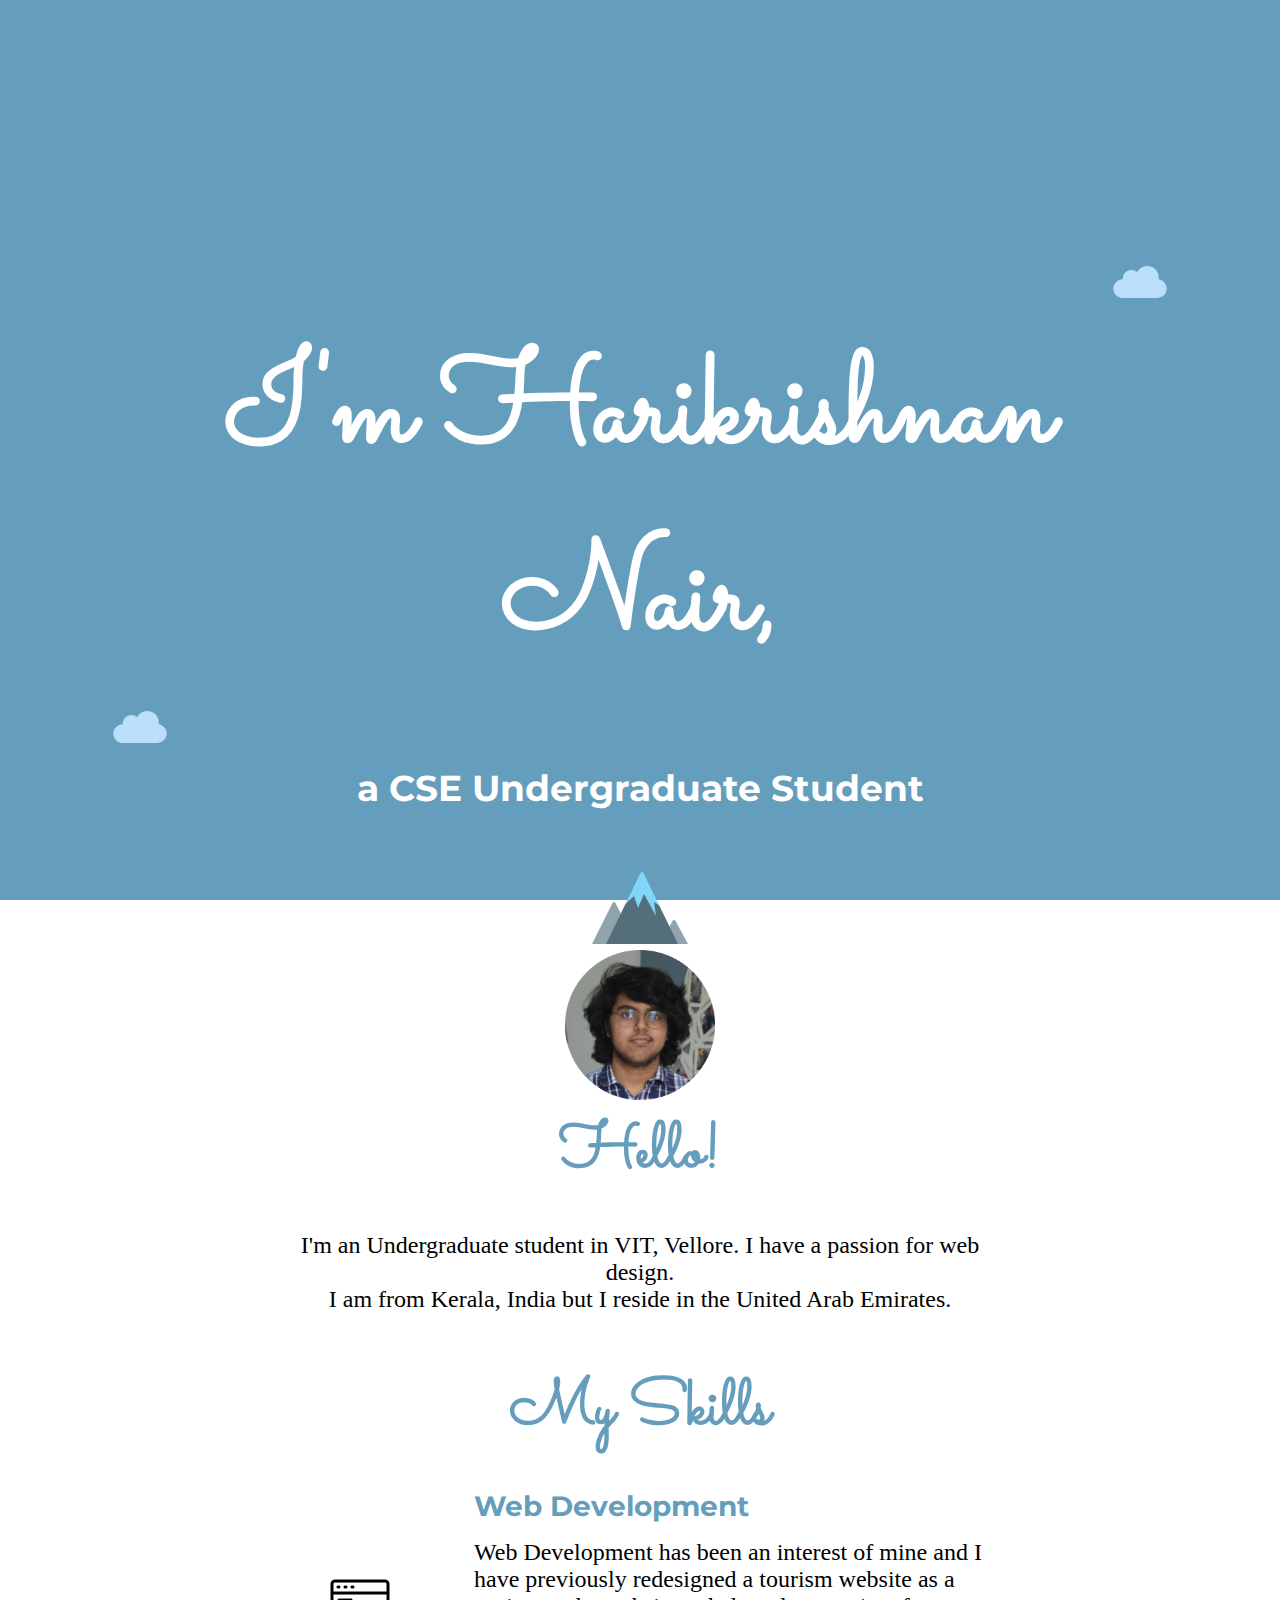
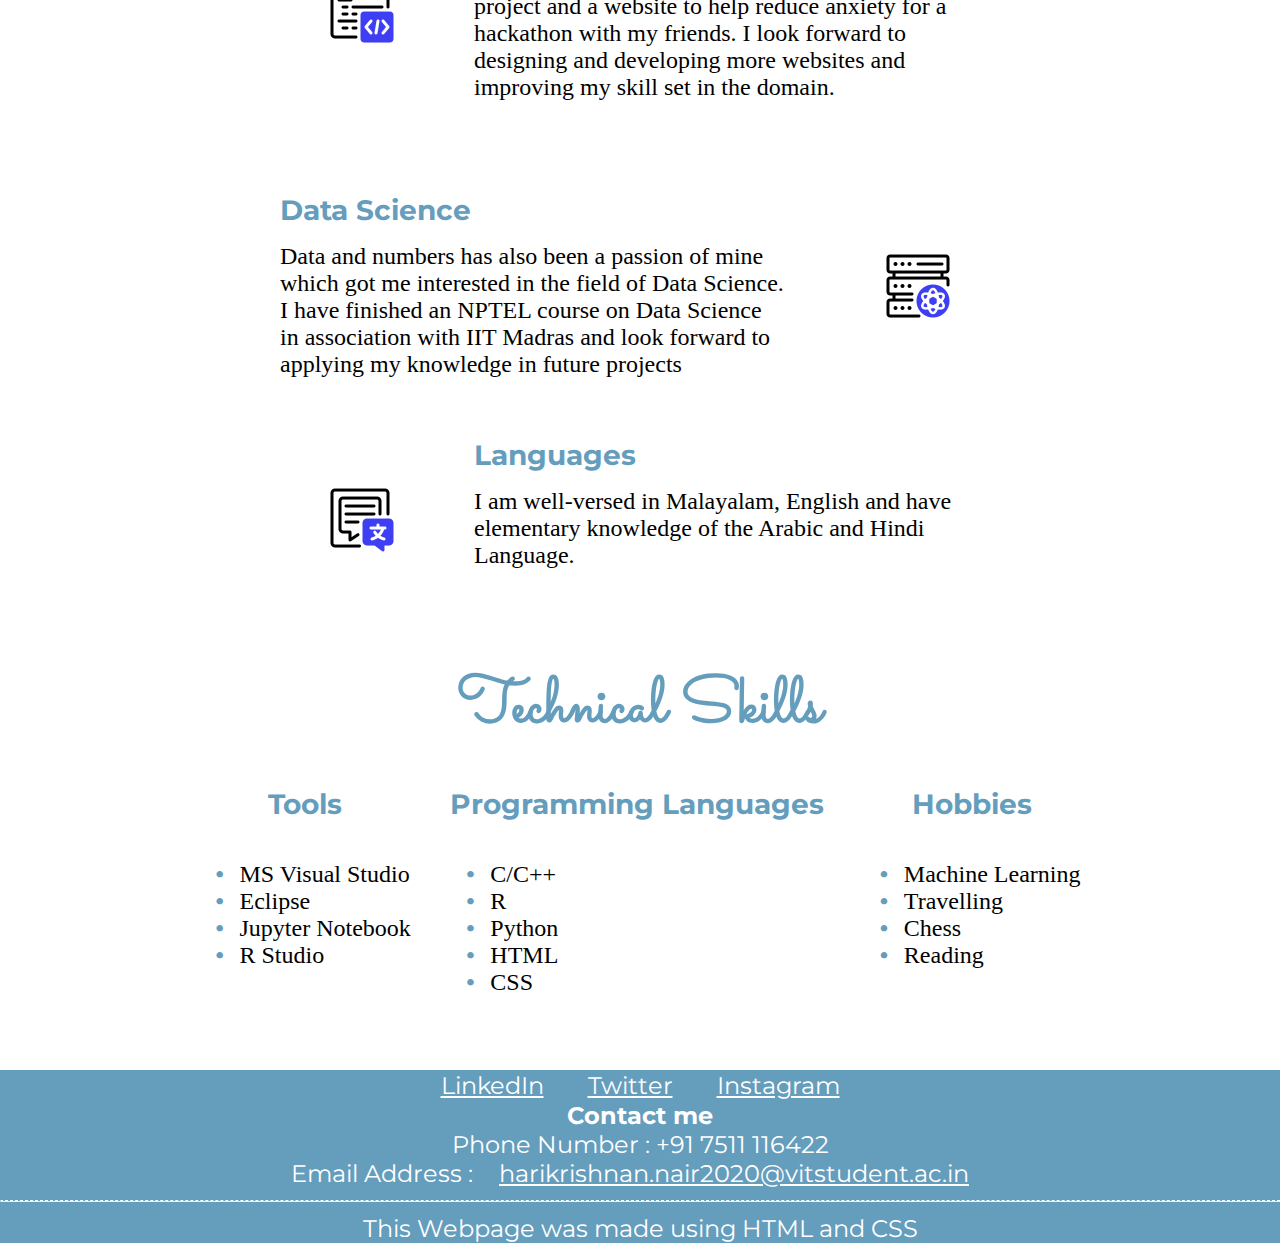
<file: index.html>
<!DOCTYPE html>
<html>

<head>
  <meta charset="utf-8" />
  <meta http-equiv="X-UA-Compatible" content="IE=edge" />
  <title>MY PROFILE PAGE</title>
  <meta name="viewport" content="width=device-width, initial-scale=1" />
  <link rel="stylesheet" href="styles.css" />
  <link
    href="https://fonts.googleapis.com/css2?family=Merriweather+Sans:wght@300&family=Montserrat:wght@200&family=Sacramento&display=swap"
    rel="stylesheet">
  <link rel="icon" href="https://img.icons8.com/ios-glyphs/344/cat-profile--v1.png">
</head>

<body>
  <div class="top-container">
    <div class=top-content>
      <img class="cloud-1" src="images/icons8-clouds-96.png" alt="random-image" width="5%">
      <h1>I'm Harikrishnan Nair,</h1>
      <img class="cloud-2" src="images/icons8-clouds-96.png" alt="random-image" width="5%">
      <h2 class="h2-1">a CSE Undergraduate Student</h2>
      <img class="mountain" src="images/icons8-mountain-96.png" alt="random-image">
    </div>

  </div>

  <div class="middle-container">
    <div class="profile">
      <img class="profile-pic" src="images/pic.png" alt="profile-pic" />
      <h1 class="heading">Hello!</h2>
        <p>
          I'm an Undergraduate student in VIT, Vellore. I have a passion for web design.
          <br>
          I am from Kerala, India but I reside in the United Arab Emirates.
        </p>
    </div>
    <div class="skills">
      <h1 class="heading">My Skills</h1>
      <div class="skill-row">
        <img class="web-dev-pic" src="images/icons8-code-64.png" alt="web-dev-pic" style="padding: 0 0 0 50px"
          width="64px" height=64px>
        <div class="skill-content">
          <h3 class="skill-heading">Web Development</h3>
          <p style="padding-bottom: 2rem;">
            Web Development has been an interest of mine and I have previously redesigned a tourism website as a
            project and a website to help reduce anxiety for a hackathon with my friends. I look forward to designing
            and developing more websites and improving my skill set in the domain.
          </p>
        </div>

      </div>
      <div class="skill-row">
        <div class="skill-content-1">
          <h3 class="skill-heading">Data Science</h3>
          <p style="padding: 0 20px 0 0">Data and numbers has also been a passion of mine which got me interested in the
            field of Data Science. I have finished an NPTEL course on Data Science in association with IIT Madras and
            look forward to applying my knowledge in future projects </p>
        </div>

        <img class="data-science-pic" src="images/icons8-data-science-64.png" alt="data-science-pic"
          style="padding: 0 50px 0 0" width="64px" height=64px>
      </div>
      <div class="skill-row">
        <img class="web-dev-pic" src="images/icons8-language-64.png" alt="web-dev-pic" style="padding: 0 0 0 50px"
          width="64px" height=64px>
        <div class="skill-content">
          <h3 class="skill-heading">Languages</h3>

          <p style="padding-bottom: 2rem;">
            I am well-versed in Malayalam, English and have elementary knowledge of the Arabic and Hindi Language.
          </p>
        </div>

      </div>
      <h1 class="heading">Technical Skills</h1>
      <div class="wrap">
        <div class="tech-skills">
          <h3 class="sub">Tools</h3>
          <ul>
            <li>MS Visual Studio</li>
            <li>Eclipse</li>
            <li>Jupyter Notebook</li>
            <li>R Studio</li>
          </ul>
        </div>
        <div class="languages">
          <h3 class="sub">Programming Languages</h3>
          <ul>
            <li>C/C++</li>
            <li>R</li>
            <li>Python</li>
            <li>HTML</li>
            <li>CSS</li>
          </ul>
        </div>
        <div class="interests">
          <h3 class="sub">Hobbies</h3>
          <ul>
            <li>Machine Learning</li>
            <li>Travelling</li>
            <li>Chess</li>
            <li>Reading</li>
          </ul>
        </div>
      </div>
    </div>
  </div>
  <div class=bottom-container>
    <a class="socials" href="">LinkedIn</a>
    <a class="socials" href="">Twitter</a>
    <a class="socials" href="">Instagram</a>
    <h4 class="socials">Contact me</h4>
    <p class="socials">Phone Number : +91 7511 116422</p>
    <p class="socials">Email Address : <a class="socials" href="">harikrishnan.nair2020@vitstudent.ac.in</a></p>
    <hr>
    <p class="socials">This Webpage was made using HTML and CSS</p>
  </div>
</body>

</html>
</file>
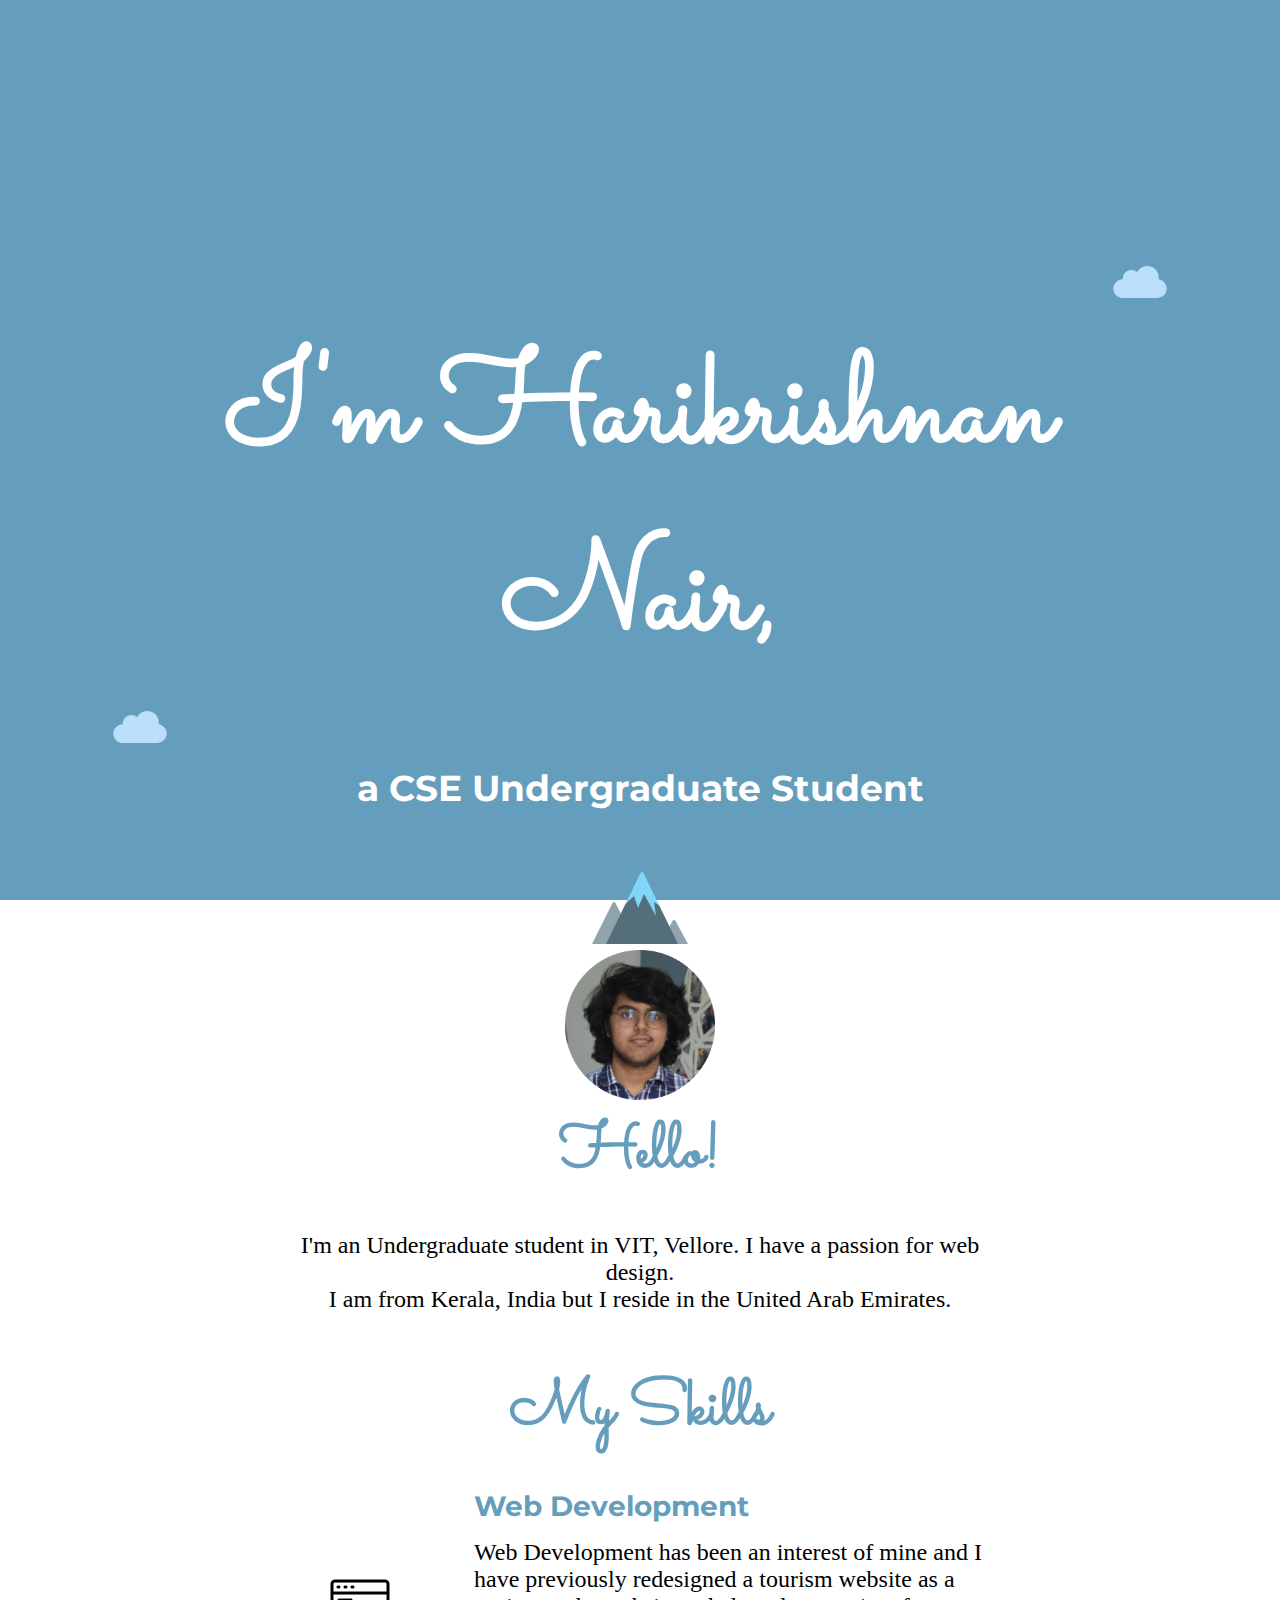
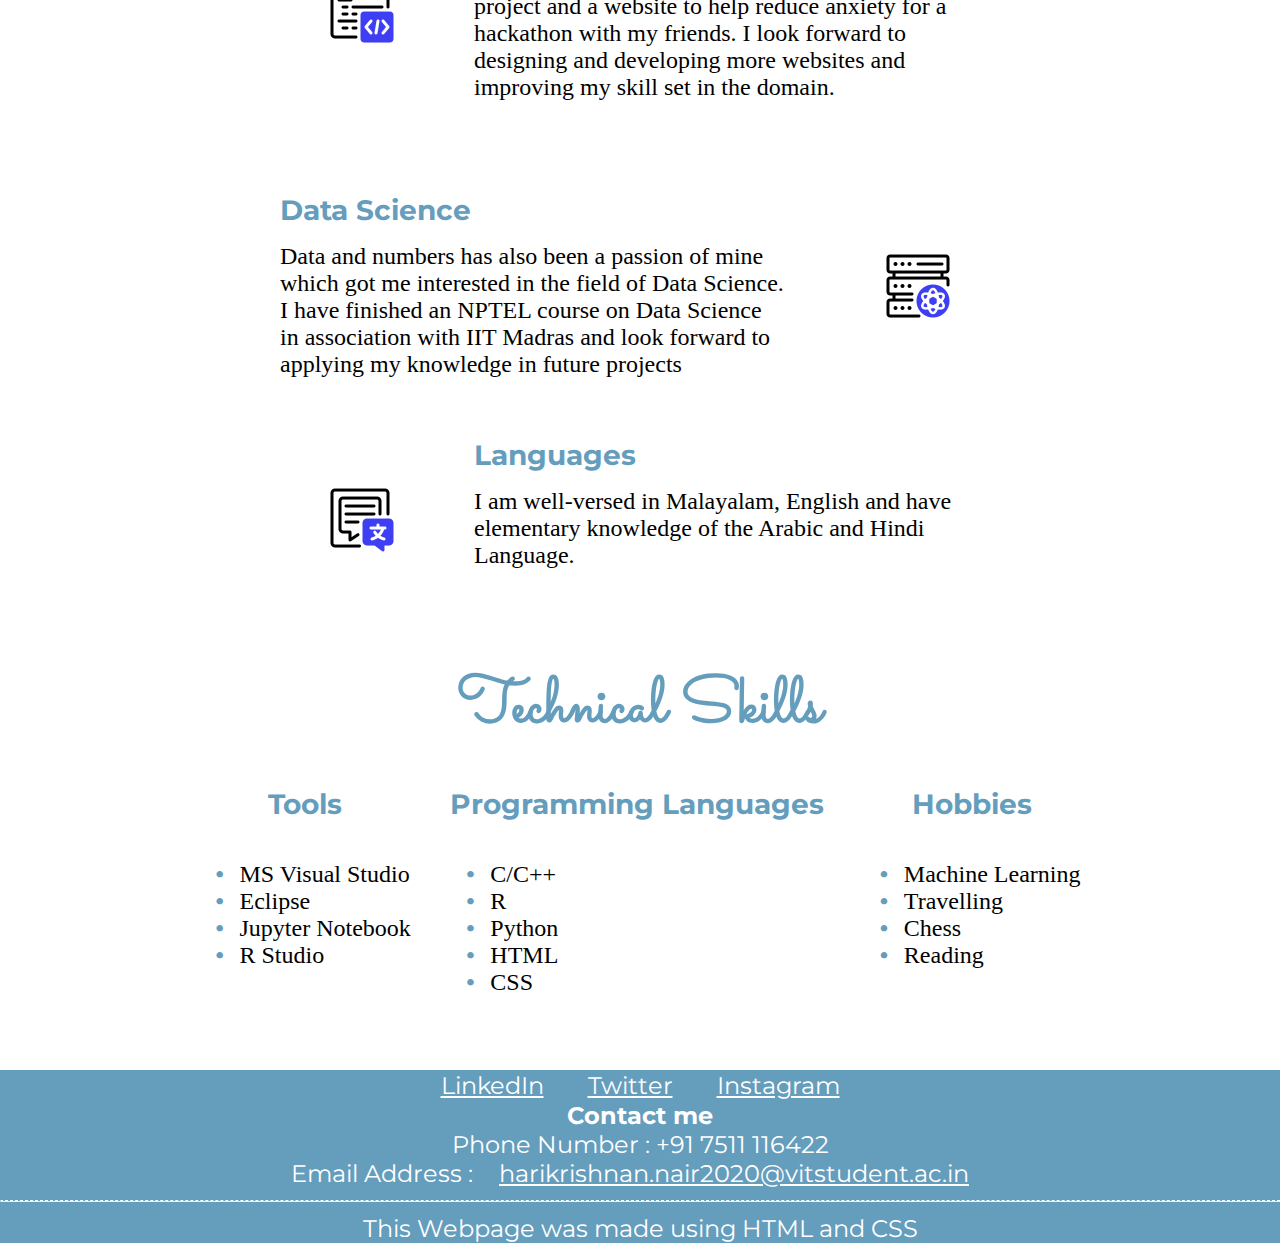
<file: task1.html>
<!DOCTYPE html>
<html>

<head>
  <meta charset="utf-8" />
  <meta http-equiv="X-UA-Compatible" content="IE=edge" />
  <title>MY PROFILE PAGE</title>
  <meta name="viewport" content="width=device-width, initial-scale=1" />
  <link rel="stylesheet" href="styles.css" />
  <link
    href="https://fonts.googleapis.com/css2?family=Merriweather+Sans:wght@300&family=Montserrat:wght@200&family=Sacramento&display=swap"
    rel="stylesheet">
</head>

<body>
  <div class="top-container">
    <div class=top-content>
      <img class="cloud-1" src="images/icons8-clouds-96.png" alt="random-image" width="5%">
      <h1>I'm Harikrishnan Nair,</h1>
      <img class="cloud-2" src="images/icons8-clouds-96.png" alt="random-image" width="5%">
      <h2 class="h2-1">a CSE Undergraduate Student</h2>
      <img class="mountain" src="images/icons8-mountain-96.png" alt="random-image">
    </div>

  </div>

  <div class="middle-container">
    <div class="profile">
      <img class="profile-pic" src="images/pic.png" alt="profile-pic" />
      <h1 class="heading">Hello!</h2>
        <p>
          I'm an Undergraduate student in VIT, Vellore. I have a passion for web design.
          <br>
          I am from Kerala, India but I reside in the United Arab Emirates.
        </p>
    </div>
    <div class="skills">
      <h1 class="heading">My Skills</h1>
      <div class="skill-row">
        <img class="web-dev-pic" src="images/icons8-code-64.png" alt="web-dev-pic" style="padding: 0 0 0 50px"
          width="64px" height=64px>
        <div class="skill-content">
          <h3 class="skill-heading">Web Development</h3>
          <p style="padding-bottom: 2rem;">
            Web Development has been an interest of mine and I have previously redesigned a tourism website as a
            project and a website to help reduce anxiety for a hackathon with my friends. I look forward to designing
            and developing more websites and improving my skill set in the domain.
          </p>
        </div>

      </div>
      <div class="skill-row">
        <div class="skill-content-1">
          <h3 class="skill-heading">Data Science</h3>
          <p style="padding: 0 20px 0 0">Data and numbers has also been a passion of mine which got me interested in the
            field of Data Science. I have finished an NPTEL course on Data Science in association with IIT Madras and
            look forward to applying my knowledge in future projects </p>
        </div>

        <img class="data-science-pic" src="images/icons8-data-science-64.png" alt="data-science-pic"
          style="padding: 0 50px 0 0" width="64px" height=64px>
      </div>
      <div class="skill-row">
        <img class="web-dev-pic" src="images/icons8-language-64.png" alt="web-dev-pic" style="padding: 0 0 0 50px"
          width="64px" height=64px>
        <div class="skill-content">
          <h3 class="skill-heading">Languages</h3>

          <p style="padding-bottom: 2rem;">
            I am well-versed in Malayalam, English and have elementary knowledge of the Arabic and Hindi Language.
          </p>
        </div>

      </div>
      <h1 class="heading">Technical Skills</h1>
      <div class="wrap">
        <div class="tech-skills">
          <h3 class="sub">Tools</h3>
          <ul>
            <li>MS Visual Studio</li>
            <li>Eclipse</li>
            <li>Jupyter Notebook</li>
            <li>R Studio</li>
          </ul>
        </div>
        <div class="languages">
          <h3 class="sub">Programming Languages</h3>
          <ul>
            <li>C/C++</li>
            <li>R</li>
            <li>Python</li>
            <li>HTML</li>
            <li>CSS</li>
          </ul>
        </div>
        <div class="interests">
          <h3 class="sub">Hobbies</h3>
          <ul>
            <li>Machine Learning</li>
            <li>Travelling</li>
            <li>Chess</li>
            <li>Reading</li>
          </ul>
        </div>
      </div>
    </div>
  </div>
  <div class=bottom-container>
    <a class="socials" href="">LinkedIn</a>
    <a class="socials" href="">Twitter</a>
    <a class="socials" href="">Instagram</a>
    <h4 class="socials">Contact me</h4>
    <p class="socials">Phone Number : +91 7511 116422</p>
    <p class="socials">Email Address : <a class="socials" href="">harikrishnan.nair2020@vitstudent.ac.in</a></p>
    <hr>
    <p class="socials">This Webpage was made using HTML and CSS</p>
  </div>
</body>

</html>
</file>
<file: styles.css>
body {
  margin: 0;
  font-size: 1.5rem;
}

h1 {
  margin: 0 auto;
  width: 75%;
  font-family: "Sacramento", sans-serif;
  color: white;
  font-size: 8rem;
}

h2 {
  margin: 0 auto;
  font-family: "Montserrat", sans-serif;
  padding-bottom: 2rem;
}

h3 {
  margin: 0 auto;
  padding-bottom: 1rem;
  font-family: "Montserrat", sans-serif;
}

h4 {
  margin: 0 auto;
  font-family: "Montserrat", sans-serif;
}
li {
  text-align: left;
}

p {
  margin: 0;
}

a {
  padding: 0 20px 0 20px;
}

ul {
  list-style: none; /* Remove default bullets */
}

ul li::before {
  content: "\2022"; /* Add content: \2022 is the CSS Code/unicode for a bullet */
  color: #659dbd; /* Change the color */
  font-weight: bold; /* If you want it to be bold */
  display: inline-block; /* Needed to add space between the bullet and the text */
  width: 1em; /* Also needed for space (tweak if needed) */
  margin-left: -1em; /* Also needed for space (tweak if needed) */
  list-style-type: square;
}

hr {
  border-top: 1px dashed white;
}

.top-container {
  text-align: center;
  vertical-align: middle;
  font-family: "Merriweather Sans", sans-serif;
  background-color: #659dbd;
  position: static;
  height: 100vh;
}

.heading {
  padding-bottom: 2rem;
  color: #659dbd;
  font-size: 4rem;
}

.h2-1 {
  color: white;
  padding-bottom: 50px;
}
.sub {
  color: #659dbd;
}

.skill-content {
  text-align: left;
  padding-left: 5rem;
}

.skill-content-1 {
  padding-right: 5rem;
  text-align: left;
}

.skill-row {
  margin: 0 auto;
}

.web-dev-pic {
  margin: auto auto;
}

.data-science-pic {
  margin: auto auto;
}
.top-content {
  padding-top: 250px;
}
.mountain {
  top: 1px;
}
.cloud-1 {
  left: 500px;
}

.cloud-2 {
  left: 200px;
  padding-right: 1000px;
}

.profile {
  text-align: center;
  width: 55%;
  margin: 0 auto;
  padding-top: 50px;
}

.profile-pic {
  width: 9.375rem;
}

.skill-heading {
  color: #659dbd;
}

.skills {
  margin: 0 auto;
  width: 75%;
}

.middle-container {
  text-align: center;
  padding: 0 0 50px 0;
}

.cloud-1 {
  position: relative;
}

.web-dev {
  padding: 0 50px;
}

.data-science-pic {
  float: right;
}

.web-dev-pic {
  float: right;
}

.skill-row {
  width: 75%;
  margin: 0 auto;
  padding-bottom: 60px;
  display: flex;
}

.profile {
  padding-bottom: 50px;
}

.bottom-container {
  text-align: center;
  font-family: "Merriweather Sans", sans-serif;
  background-color: #659dbd;
}

.wrap {
  display: flex;
  text-align: center;
  justify-content: space-evenly;
}

.socials {
  color: white;
  font-family: "Montserrat", sans-serif;
}
</file>
